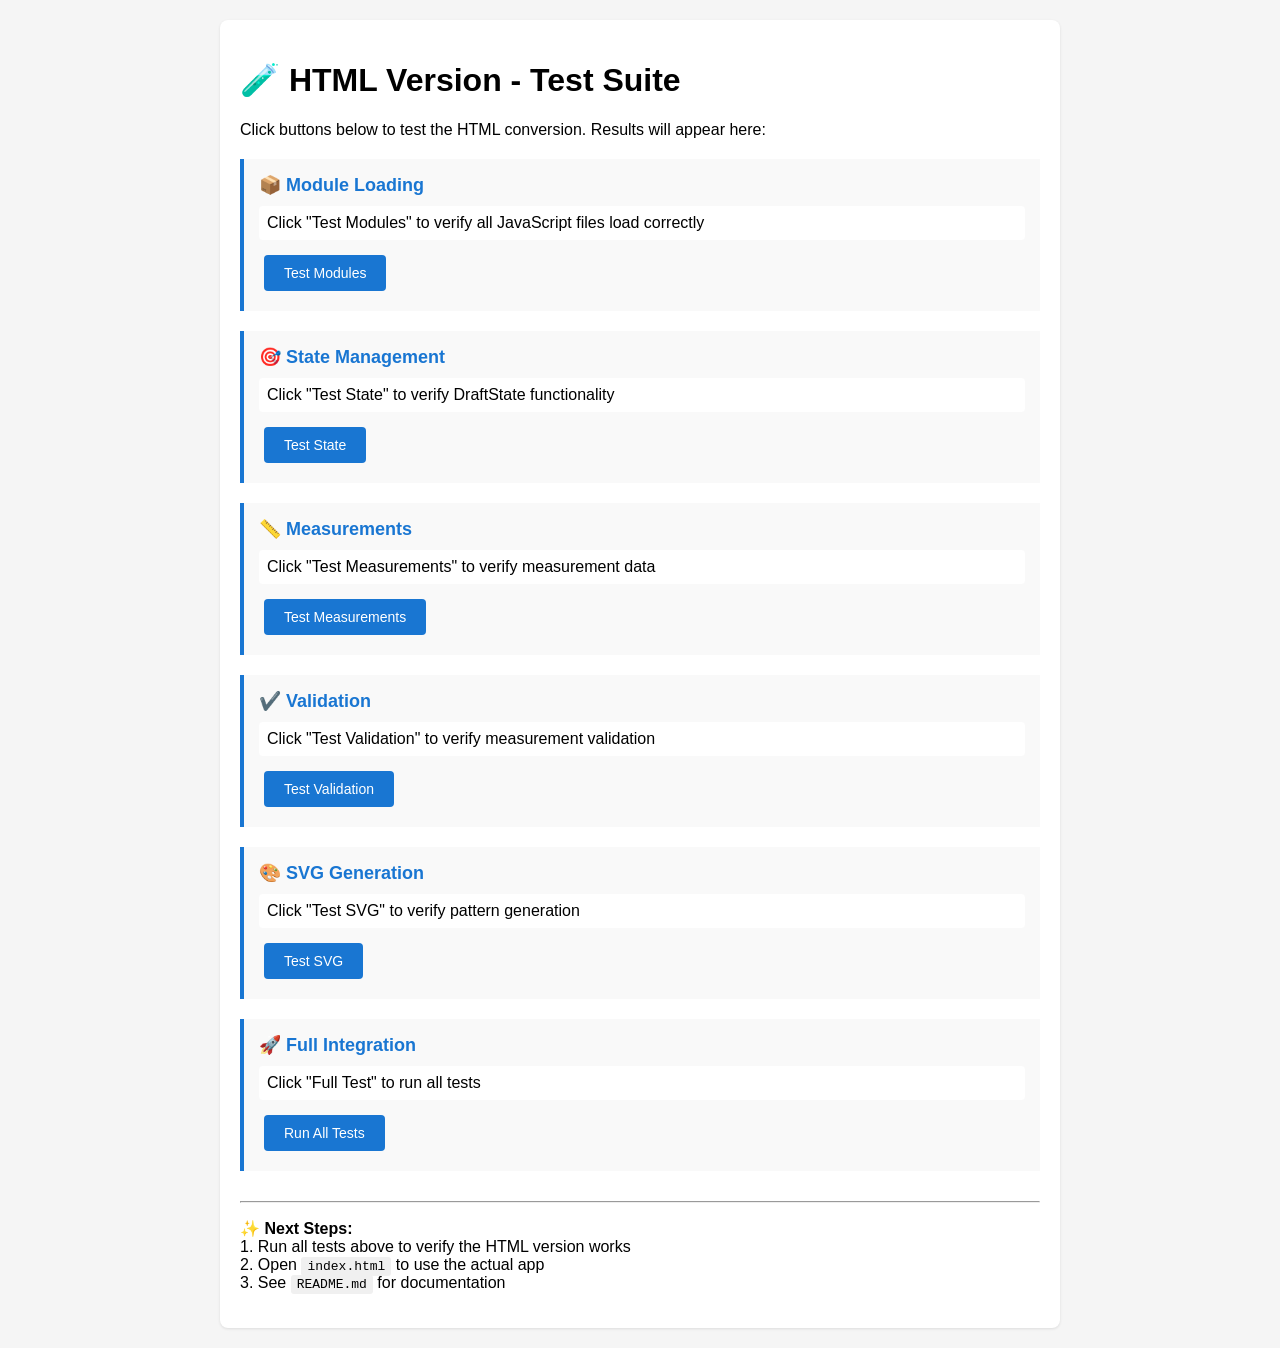
<file: test.html>
<!DOCTYPE html>
<html lang="ms">
<head>
    <meta charset="UTF-8">
    <meta name="viewport" content="width=device-width, initial-scale=1.0">
    <title>Test - Penjana Pola Jahitan</title>
    <style>
        body {
            font-family: Arial, sans-serif;
            margin: 20px;
            background: #f5f5f5;
        }
        .test-container {
            background: white;
            padding: 20px;
            border-radius: 8px;
            max-width: 800px;
            margin: 0 auto;
            box-shadow: 0 1px 3px rgba(0,0,0,0.1);
        }
        .test-section {
            margin: 20px 0;
            padding: 15px;
            border-left: 4px solid #1976d2;
            background: #f9f9f9;
        }
        .test-title {
            font-size: 18px;
            font-weight: bold;
            color: #1976d2;
            margin-bottom: 10px;
        }
        .test-item {
            margin: 10px 0;
            padding: 8px;
            background: white;
            border-radius: 4px;
        }
        .pass {
            color: #4caf50;
            font-weight: bold;
        }
        .fail {
            color: #f44336;
            font-weight: bold;
        }
        code {
            background: #f0f0f0;
            padding: 2px 6px;
            border-radius: 3px;
            font-family: monospace;
        }
        button {
            background: #1976d2;
            color: white;
            border: none;
            padding: 10px 20px;
            border-radius: 4px;
            cursor: pointer;
            font-size: 14px;
            margin: 5px;
        }
        button:hover {
            background: #1565c0;
        }
    </style>
</head>
<body>
    <div class="test-container">
        <h1>🧪 HTML Version - Test Suite</h1>
        <p>Click buttons below to test the HTML conversion. Results will appear here:</p>

        <div class="test-section">
            <div class="test-title">📦 Module Loading</div>
            <div id="moduleTest" class="test-item">Click "Test Modules" to verify all JavaScript files load correctly</div>
            <button onclick="testModules()">Test Modules</button>
        </div>

        <div class="test-section">
            <div class="test-title">🎯 State Management</div>
            <div id="stateTest" class="test-item">Click "Test State" to verify DraftState functionality</div>
            <button onclick="testState()">Test State</button>
        </div>

        <div class="test-section">
            <div class="test-title">📏 Measurements</div>
            <div id="measurementTest" class="test-item">Click "Test Measurements" to verify measurement data</div>
            <button onclick="testMeasurements()">Test Measurements</button>
        </div>

        <div class="test-section">
            <div class="test-title">✔️ Validation</div>
            <div id="validationTest" class="test-item">Click "Test Validation" to verify measurement validation</div>
            <button onclick="testValidation()">Test Validation</button>
        </div>

        <div class="test-section">
            <div class="test-title">🎨 SVG Generation</div>
            <div id="svgTest" class="test-item">Click "Test SVG" to verify pattern generation</div>
            <button onclick="testSVG()">Test SVG</button>
        </div>

        <div class="test-section">
            <div class="test-title">🚀 Full Integration</div>
            <div id="integrationTest" class="test-item">Click "Full Test" to run all tests</div>
            <button onclick="runAllTests()">Run All Tests</button>
        </div>

        <hr style="margin-top: 30px;">
        <p>
            <strong>✨ Next Steps:</strong>
            <br>1. Run all tests above to verify the HTML version works
            <br>2. Open <code>index.html</code> to use the actual app
            <br>3. See <code>README.md</code> for documentation
        </p>
    </div>

    <!-- Load the modules (same as index.html) -->
    <script src="js/measurements.js"></script>
    <script src="js/validation.js"></script>
    <script src="js/state.js"></script>
    <script src="js/svg-builder.js"></script>
    <script src="js/ui.js"></script>

    <script>
        const log = (elementId, html) => {
            document.getElementById(elementId).innerHTML = html;
        };

        const testModules = () => {
            let html = '<div class="test-item"><span class="pass">✓ All modules loaded</span>';
            
            if (typeof sizeMeasurements === 'undefined') html += '<br><span class="fail">✗ measurements.js not loaded</span>';
            else html += '<br><span class="pass">✓ measurements.js loaded</span>';
            
            if (typeof measurementRules === 'undefined') html += '<br><span class="fail">✗ validation.js not loaded</span>';
            else html += '<br><span class="pass">✓ validation.js loaded</span>';
            
            if (typeof DraftState === 'undefined') html += '<br><span class="fail">✗ state.js not loaded</span>';
            else html += '<br><span class="pass">✓ state.js loaded</span>';
            
            if (typeof SvgBuilder === 'undefined') html += '<br><span class="fail">✗ svg-builder.js not loaded</span>';
            else html += '<br><span class="pass">✓ svg-builder.js loaded</span>';
            
            if (typeof UI === 'undefined') html += '<br><span class="fail">✗ ui.js not loaded</span>';
            else html += '<br><span class="pass">✓ ui.js loaded</span>';
            
            html += '</div>';
            log('moduleTest', html);
        };

        const testState = () => {
            let html = '<div class="test-item">';
            
            try {
                const state = new DraftState();
                
                html += `<span class="pass">✓ DraftState initialized</span><br>`;
                html += `Current garment: ${state.garment}<br>`;
                html += `Current size: ${state.size}<br>`;
                html += `Current unit: ${state.unit}<br>`;
                html += `Measurements count: ${Object.keys(state.measurements).length}<br>`;
                
                // Test setter
                state.setGarment('bajuMelayu');
                html += `<span class="pass">✓ setGarment() works</span><br>`;
                
                state.setSize('L');
                html += `<span class="pass">✓ setSize() works</span><br>`;
                
                state.setUnit('inch');
                html += `<span class="pass">✓ setUnit() works</span><br>`;
                
                state.updateMeasurement('labuh', '50');
                html += `<span class="pass">✓ updateMeasurement() works</span><br>`;
                
                // Test listener
                let listenerCalled = false;
                state.addListener(() => { listenerCalled = true; });
                state.setView('cuttingLayout');
                if (listenerCalled) {
                    html += `<span class="pass">✓ Listeners work</span><br>`;
                } else {
                    html += `<span class="fail">✗ Listeners not working</span><br>`;
                }
                
            } catch (e) {
                html += `<span class="fail">✗ Error: ${e.message}</span><br>`;
            }
            
            html += '</div>';
            log('stateTest', html);
        };

        const testMeasurements = () => {
            let html = '<div class="test-item">';
            
            try {
                html += `<span class="pass">✓ Measurements data loaded</span><br>`;
                html += `Size presets: ${Object.keys(sizeMeasurements).join(', ')}<br>`;
                html += `S measurements: ${Object.keys(sizeMeasurements['S']).length}<br>`;
                html += `M measurements: ${Object.keys(sizeMeasurements['M']).length}<br>`;
                html += `L measurements: ${Object.keys(sizeMeasurements['L']).length}<br>`;
                
                if (sizeMeasurements['M']['labuh'] === 101.6) {
                    html += `<span class="pass">✓ Sample measurement value correct</span><br>`;
                }
                
                html += `Garment labels: ${Object.keys(garmentLabels).length}<br>`;
                
            } catch (e) {
                html += `<span class="fail">✗ Error: ${e.message}</span><br>`;
            }
            
            html += '</div>';
            log('measurementTest', html);
        };

        const testValidation = () => {
            let html = '<div class="test-item">';
            
            try {
                html += `<span class="pass">✓ Validation rules loaded</span><br>`;
                html += `Rules count: ${Object.keys(measurementRules).length}<br>`;
                
                const labuhRule = measurementRules['labuh'];
                html += `labuh rule: ${labuhRule.min}-${labuhRule.max} cm<br>`;
                
                const state = new DraftState();
                
                // Test valid value
                state.updateMeasurement('labuh', '110');
                if (!state.measurementErrors['labuh']) {
                    html += `<span class="pass">✓ Valid measurement accepted</span><br>`;
                }
                
                // Test invalid value (too high)
                state.updateMeasurement('labuh', '200');
                if (state.measurementErrors['labuh']) {
                    html += `<span class="pass">✓ Invalid measurement rejected: "${state.measurementErrors['labuh']}"</span><br>`;
                }
                
            } catch (e) {
                html += `<span class="fail">✗ Error: ${e.message}</span><br>`;
            }
            
            html += '</div>';
            log('validationTest', html);
        };

        const testSVG = () => {
            let html = '<div class="test-item">';
            
            try {
                const measurements = {
                    labuh: 101.6,
                    lebar: 104.14,
                    labuh_lengan: 55.88,
                    lebar_lengan: 45.72,
                };
                
                const svg = SvgBuilder.buildSewingPattern('bajuKurung', measurements);
                
                if (svg && svg.includes('<svg')) {
                    html += `<span class="pass">✓ SVG generation works</span><br>`;
                    html += `SVG length: ${svg.length} characters<br>`;
                    html += `Contains viewBox: ${svg.includes('viewBox') ? '✓' : '✗'}<br>`;
                    html += `Contains paths: ${svg.includes('<path') ? '✓' : '✗'}<br>`;
                    html += `<br><strong>Generated SVG preview:</strong><br>`;
                    html += `<iframe srcdoc="${svg.replace(/"/g, '&quot;')}" style="width:100%; height:300px; border:1px solid #ccc; margin-top:10px;"></iframe>`;
                } else {
                    html += `<span class="fail">✗ SVG generation failed</span><br>`;
                }
                
            } catch (e) {
                html += `<span class="fail">✗ Error: ${e.message}</span><br>`;
            }
            
            html += '</div>';
            log('svgTest', html);
        };

        const runAllTests = () => {
            testModules();
            setTimeout(() => testState(), 100);
            setTimeout(() => testMeasurements(), 200);
            setTimeout(() => testValidation(), 300);
            setTimeout(() => testSVG(), 400);
        };

        console.log('Test suite ready. Use buttons above to run tests.');
    </script>
</body>
</html>
</file>
